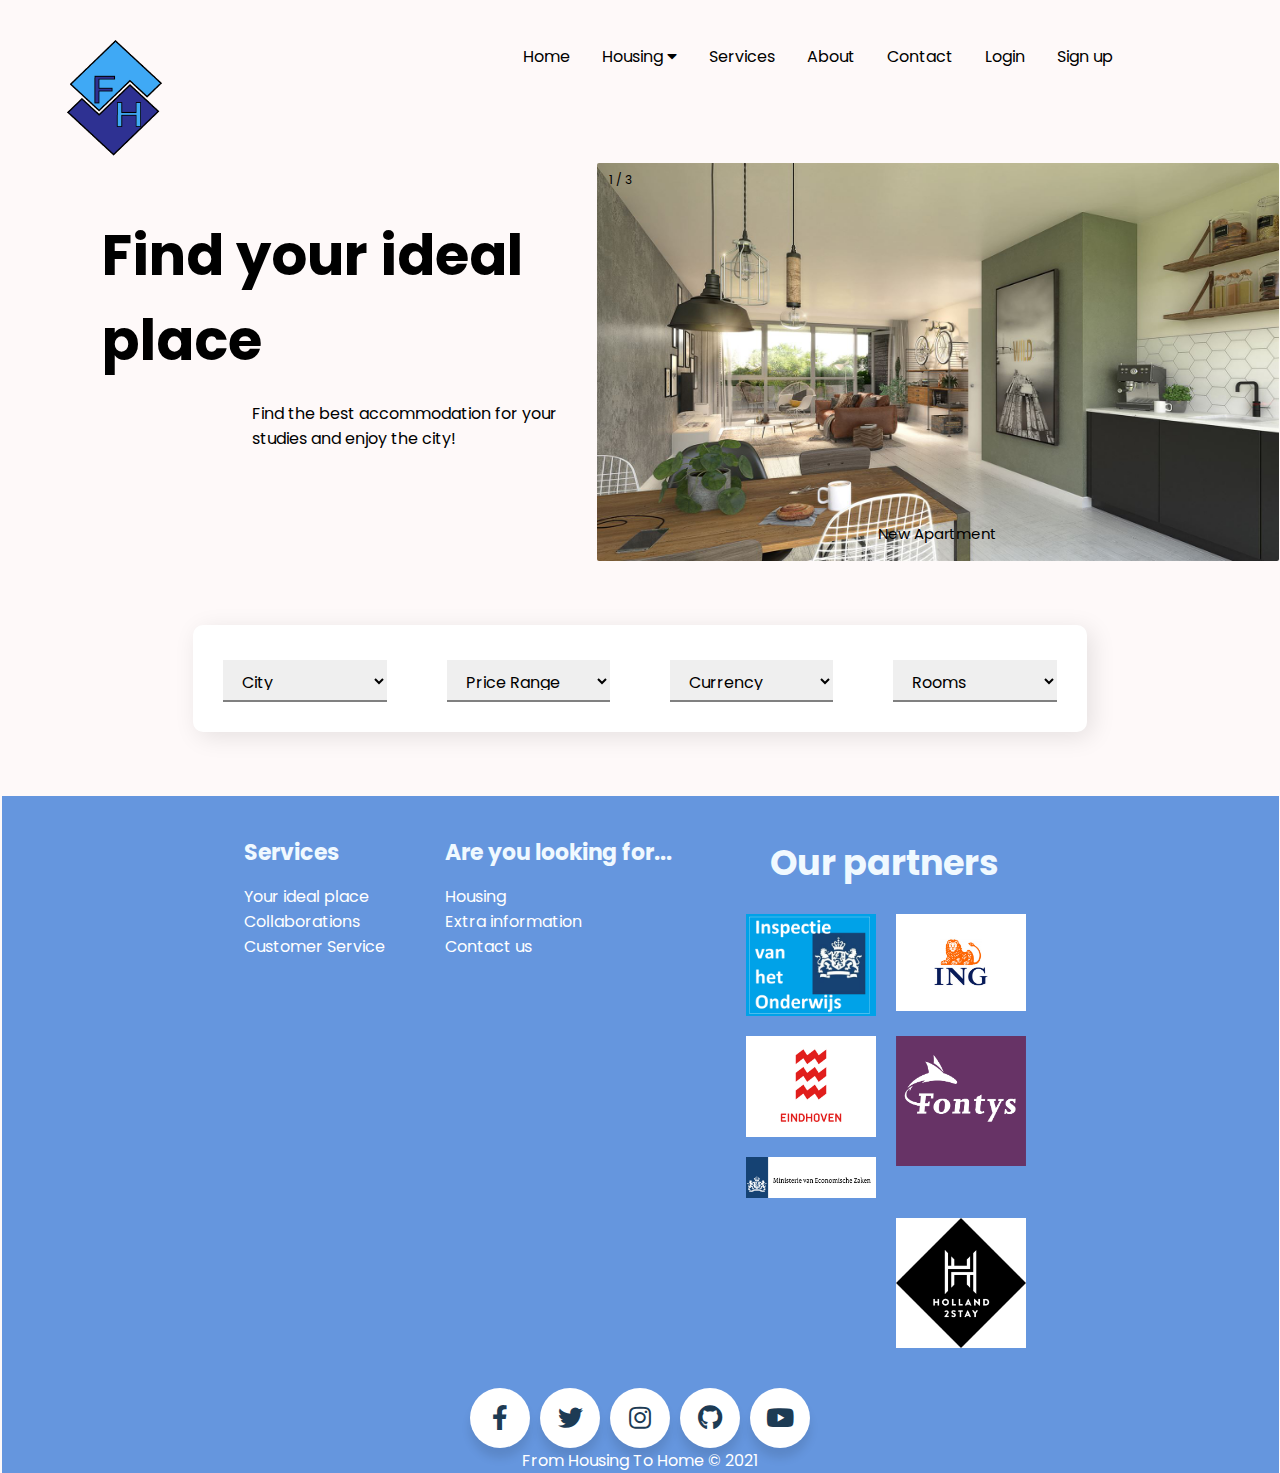
<file: HousingToHome/index.html>
<!DOCTYPE html>
<html>
<head>
	<meta charset="utf-8" />
    <meta name="viewport" content="width=device-width, initial-scale=1.0" />
	<title>From housing to home</title>
	<!--Link to the stylesheet-->
	<link rel="stylesheet" type="text/css" href="css/style.css">
	<!--Link to the JavaScript-->
	<script
  	src="https://code.jquery.com/jquery-3.6.0.min.js"
  	integrity="sha256-/xUj+3OJU5yExlq6GSYGSHk7tPXikynS7ogEvDej/m4="
  	crossorigin="anonymous"></script>
	<script type="text/javascript" defer="" src="js/script.js"></script>
	<link rel="stylesheet" href="https://cdnjs.cloudflare.com/ajax/libs/font-awesome/5.15.3/css/all.min.css"/>
</head>
<body>
	<div class="Mainpage">
		<nav>
      <ul><a href="index.html">
        <img class="logo" src="img/Asset 10@0.5x.png">
      </a>
      <li><a href="login.html">Sign up</a></li>
      <li><a href="login.html">Login</a></li>
      <li><a href="contact.html">Contact</a></li>
      <li><a href="about.html">About</a></li>
      <li><a href="services.html">Services</a></li>
      <li class="dropdown">
        <a class="dropbtn">Housing <i class="fa fa-caret-down"></i></a>
        <div class="dropdown-content">
          <a href="housing.html">With VOG</a>
          <a href="housing.html">Non VOG</a>
        </div>
      </li>
      <li><a href="index.html">Home</a></li>
    </ul>
  </nav>
	<div class="Wrapper">
		<div class="Main_Information">
			<div class="Title_Desc">
				<span class="Text_1">Find your ideal place</span><br>
				<span class="Text_2">Find the best accommodation for your studies and enjoy the city!</span>
			</div>

			<!--Image gallery-->
			<div class="slideshow-container">
				<div class="mySlides fade">
					<div class="numbertext">1 / 3</div>
					<img class="housing_images" src="img/038_1440x960.jpg">
					<div class="Housing_text">New Apartment</div>
				</div>
				<div class="mySlides fade">
					<div  class="numbertext">2 / 3</div>
					<img class="housing_images" src="img/Groningen_Student_Room-1.jpg">
					<div class="Housing_text">Student Housing</div>
				</div>
				<div class="mySlides fade">
					<div class="numbertext">3 / 3</div>
					<img class="housing_images" src="img/living.jpg">
					<div class="Housing_text">Your new place</div>
				</div>
			</div>
			<br>
		</div>
		<div class="Housing_Search">
			<div class="Filter">
				<div class="flex-container">
					<div>
						<select id="City" onchange="getCitySelectValue()">
							<option value="">City</option>
							<option value="Eindhoven">Eindhoven</option>
							<option>Amsterdam</option>
							<option>Rotterdam</option>
							<option>Den_Haag</option>
							<i class="fa fa-angle-down"></i>
						</select>
					</div>
					<div>
						<select id="Price" onchange="getPriceSelectValue()">
							<option>Price Range</option>
							<option value="lessThen">< 400</option>
							<option value="Between"> > 400 < 500</option>
							<option value="MoreThen">> 500</option>
						</select>
					</div>
					<div>
						<select id="Currency" onchange="getCurrencySelectValue()">
							<option value="">Currency</option>
							<option>Euro</option>
							<option>Dollar</option>
							<option>Pound</option>
							<option>Canadian_Dollar</option>
						</select>
					</div>
					<div>
						<select id="Rooms" onchange="getRoomSelectValue()">
							<option>Rooms</option>
							<option>Studio</option>
							<option>Private</option>
						</select>
					</div>
				</div>
			</div>
			<div id="Eindhoven" class="responsive">
				<div class="gallery">
					<a target="_blank" href="img/blankdesk.png">
						<img src="img/blankdesk.png" alt="Cinque Terre" width="600" height="400">
					</a>
					<div class="desc">
						<h2>Eindhoven</h2>
						<span>Private room, </span>
						<span>20&#13217;, </span>
						<span id="PriceEin">Price: €415, </span>
						<span>From 25 july, </span>
						<span>Registration possible - Rent</span>
					</div>
					<button class="button"><a href="housing.html">Learn more</a></button>
				</div>
			</div>
			<div id="Amsterdam" class="responsive">
				<div class="gallery">
					<a target="_blank" href="img/funky-hotel-Amsterdam.jpg">
						<img src="img/funky-hotel-Amsterdam.jpg" alt="Cinque Terre" width="600" height="400">
					</a>
					<div class="desc">
						<h2>Amsterdam</h2>
						<span>Studio room, </span>
						<span>35&#13217;, </span>
						<span id="PriceAms">Price: €645, </span>
						<span>From 30 july, </span>
						<span>Registration possible - Rent</span>
					</div>
					<button class="button"><a href="housing.html">Learn more</a></button>
				</div>
			</div>
			<div id="Rotterdam" class="responsive">
				<div class="gallery">
					<a target="_blank" href="img/campus_10.23.15_06.png">
						<img src="img/campus_10.23.15_06.png" alt="Cinque Terre" width="600" height="400">
					</a>
					<div class="desc">
						<h2>Rotterdam</h2>
						<span>Studio room, </span>
						<span>25&#13217;, </span>
						<span id="PriceRot">Price: €450, </span>
						<span>From 20 july, </span>
						<span>Registration possible - Rent</span>
					</div>
					<button class="button"><a href="housing.html">Learn more</a></button>
				</div>
			</div>
			<div id="Den_Haag" class="responsive">
				<div class="gallery">
					<a target="_blank" href="img/Groningen_Student_Room-1.jpg">
						<img src="img/Groningen_Student_Room-1.jpg" alt="Cinque Terre" width="600" height="400">
					</a>
					<div class="desc">
						<h2>Den Haag</h2>
						<span>Private room, </span>
						<span>30&#13217;, </span>
						<span id="PriceDen">Price: €525, </span>
						<span>From 18 july, </span>
						<span>Registration possible - Rent</span>
					</div>
					<button class="button"><a href="housing.html">Learn more</a></button>
				</div>
			</div>
			</div>	
				<footer>
					<div class="flexbox">
						<div class="Services">
							<h3>Services</h3>
							<p><a href="services.html">Your ideal place</a></p>
							<p><a href="services.html">Collaborations</a></p>
							<p><a href="services.html">Customer Service</a></p>
						</div>
						<div class="extra_links">
							<h3>Are you looking for...</h3>
							<p><a href="housing.html">Housing</a></p>
							<p><a href="about.html">Extra information</a></p>
							<p><a href="contact.html">Contact us</a></p>
						</div>
						<div class="Partnership">
							<h3>Our partners</h3>
							<div>
								<img class="footer-images" src="img/ING.jpeg">
							</div>
							<div>
								<img class="footer-images" src="img/Onderwijs.png">
							</div>
							<div>
								<img class="footer-images" src="img/fontys.png">
							</div>
							<div>
								<img class="footer-images" src="img/eindhovenlogo.png">
							</div>
							<div>
								<img class="footer-images" src="img/economische.png">
							</div>
							<div>
								<img class="footer-images" src="img/h2s.jpg">
							</div>
						</div>
					</div>
					<div class="wrapper">
			         <div class="button-social">
			            <div class="icon">
			               <i class="fab fa-facebook-f"></i>
			            </div>
			            <span>Facebook</span>
			         </div>
			         <div class="button-social">
			            <div class="icon">
			               <i class="fab fa-twitter"></i>
			            </div>
			            <span>Twitter</span>
			         </div>
			         <div class="button-social">
			            <div class="icon">
			               <i class="fab fa-instagram"></i>
			            </div>
			            <span>Instagram</span>
			         </div>
			         <div class="button-social">
			            <div class="icon">
			               <i class="fab fa-github"></i>
			            </div>
			            <span>Github</span>
			         </div>
			         <div class="button-social">
			            <div class="icon">
			               <i class="fab fa-youtube"></i>
			            </div>
			            <span>YouTube</span>
			         </div>
			      </div>
					<div class="copyright">From Housing To Home © 2021</div>
				</footer>
	</body>
</html>
</file>
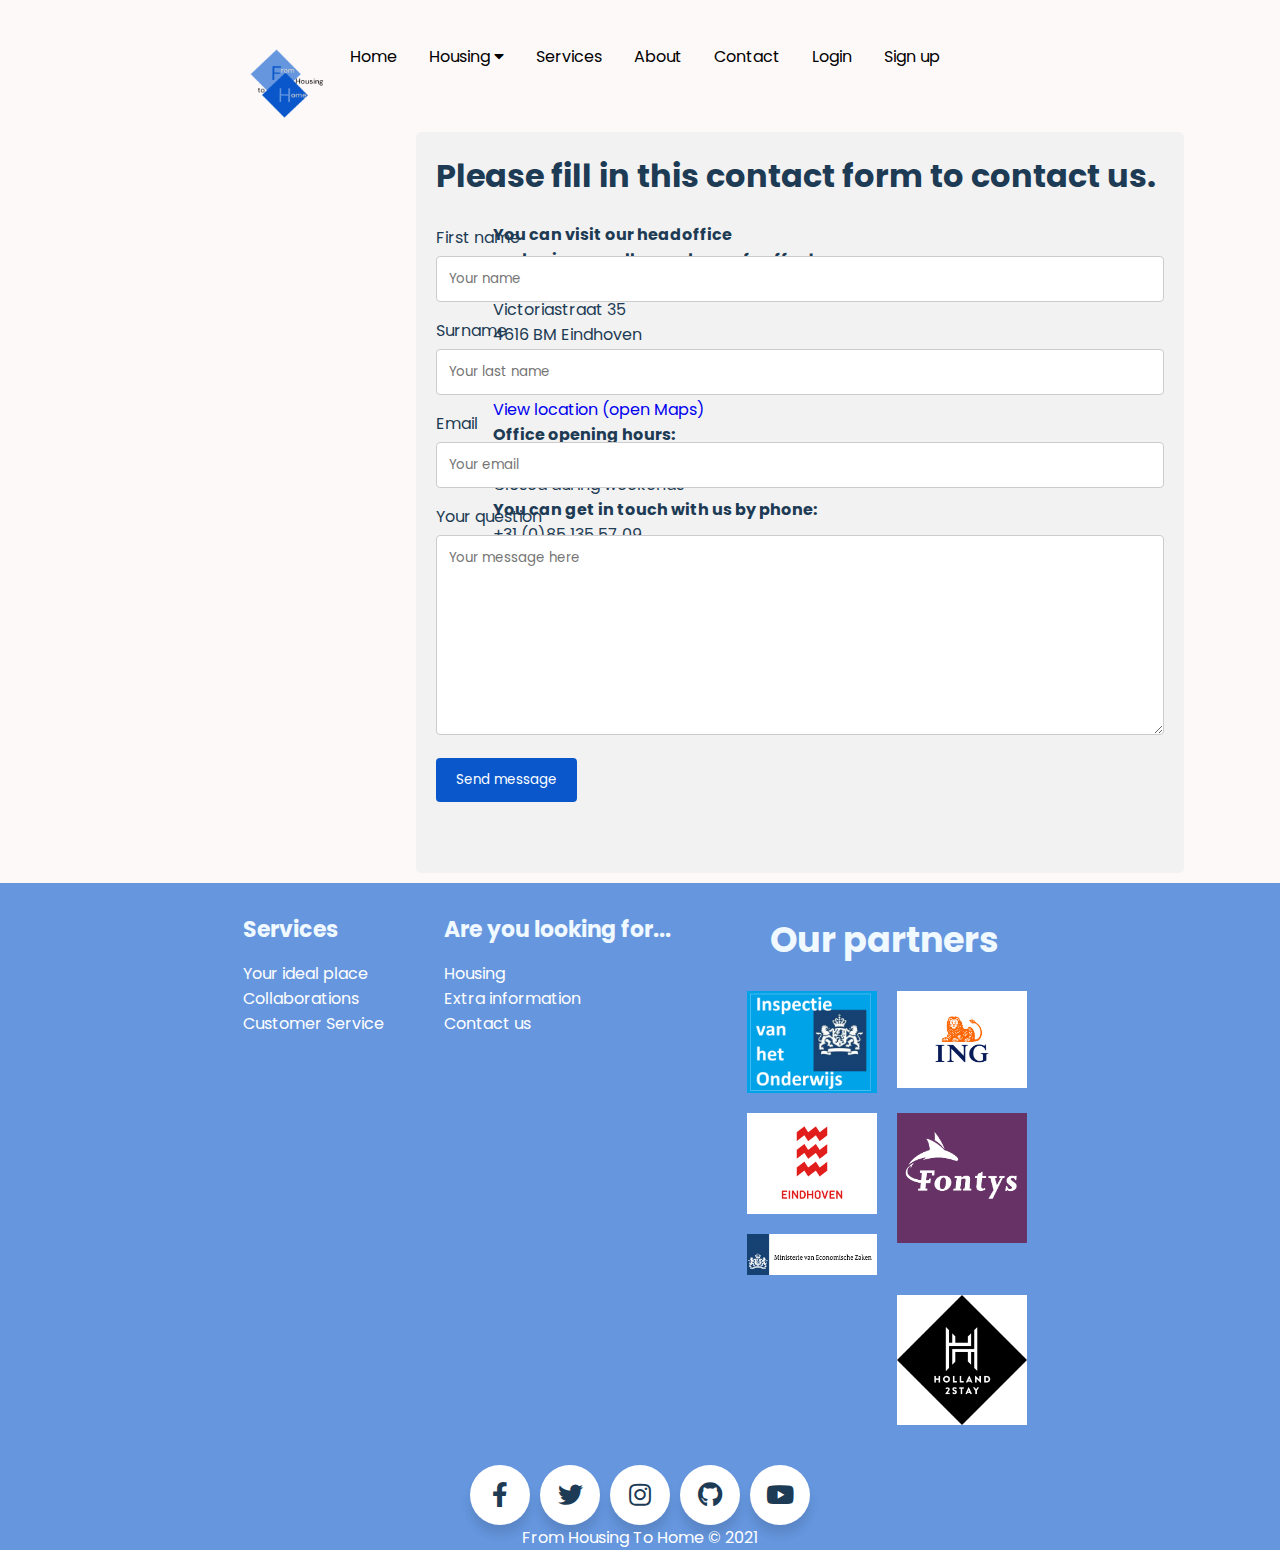
<file: HousingToHome/contact.html>
<!DOCTYPE html>
<html>
<head>
  <title>Contact</title>
  <link rel="stylesheet" href="css/style.css">
  <link
      href="https://fonts.googleapis.com/css?family=DM+Sans&display=swap"
      rel="stylesheet"
    />
    <link
      href="https://fonts.googleapis.com/css?family=Quicksand&display=swap"
      rel="stylesheet"
    />
    <link
      href="https://fonts.googleapis.com/css?family=Roboto&display=swap"
      rel="stylesheet"
    />
    <link
      href="https://fonts.googleapis.com/css?family=Inter&display=swap"
      rel="stylesheet"
    />
  <script type="text/javascript" defer="" src="js/script.js"></script>
  <script src="https://code.jquery.com/jquery-3.4.1.min.js"></script>
  <!--font links-->
  <link rel="stylesheet" href="https://cdnjs.cloudflare.com/ajax/libs/font-awesome/5.15.3/css/all.min.css"/>
</head>
<body>
  <nav>
      <ul><a href="index.html">
        <img class="logo" src="img/logoMk3.png">
      </a>
      <li><a href="login.html">Sign up</a></li>
      <li><a href="login.html">Login</a></li>
      <li><a href="contact.html">Contact</a></li>
      <li><a href="about.html">About</a></li>
      <li><a href="services.html">Services</a></li>
      <li class="dropdown">
        <a class="dropbtn">Housing <i class="fa fa-caret-down"></i></a>
        <div class="dropdown-content">
          <a href="housing.html">With VOG</a>
          <a href="housing.html">Non VOG</a>
        </div>
      </li>
      <li><a href="index.html">Home</a></li>
    </ul>
  </nav>
  <div class="contact">
    <h4>You can visit our headoffice</h4>
    <p><strong>and enjoy a really good cup of coffee!</strong></p>
    <div class="contact-info-widget">
    <p>From Housing to Home<br>Victoriastraat 35<br>4616 BM Eindhoven<br>The Netherlands</p>
    </div>
    <div class="contact-info-widget">
    <p><a href="mailto:info@holland2stay.com">info@FHTHome.com</a><br><a href="https://goo.gl/maps/DMDMZpXp3ApbRGNaA" target="_blank" rel="noopener">View location (open Maps)</a></p>
    </div>
    <div class="contact-info-widget">
    <p><strong>Office opening hours:</strong><br>Monday to Friday 09:00 - 17:30 h<br>Closed during weekends</p>
    <p><strong>You can get in touch with us by phone:</strong><br>+31 (0)85 135 57 09<br></p>
  </div>
  <div class="contact-info-widget">
  <p>&nbsp;</p>
</div>
</div>
   <div class="container_Contact">
    <h1>Please fill in this contact form to contact us.</h1><br>
  <form id="form">
    <label class="Contact_Label" for="fname">First name</label>
    <input type="text" id="FirstName" name="firstname" placeholder="Your name">
    <label class="Contact_Label" for="lname">Surname</label>
    <input type="text" id="LastName" name="lastname" placeholder="Your last name">
    <label class="Contact_Label" for="lname">Email</label>
    <input type="Email" id="Email" name="lastname" placeholder="Your email">
    <label class="Contact_Label" for="subject">Your question</label>
    <textarea id="Message" name="subject" placeholder="Your message here"></textarea>
    <input type="submit" value="Send message">
  </form>
  <div id="error"></div>
</div> 
<!--This is to make the contact form to work-->
<div class="mySlides fade">
  </div>
  <footer>
          <div class="flexbox">
            <div class="Services">
              <h3>Services</h3>
              <p><a href="services.html">Your ideal place</a></p>
              <p><a href="services.html">Collaborations</a></p>
              <p><a href="services.html">Customer Service</a></p>
            </div>
            <div class="extra_links">
              <h3>Are you looking for...</h3>
              <p><a href="housing.html">Housing</a></p>
              <p><a href="about.html">Extra information</a></p>
              <p><a href="contact.html">Contact us</a></p>
            </div>
            <div class="Partnership">
              <h3>Our partners</h3>
              <div>
                <img class="footer-images" src="img/ING.jpeg">
              </div>
              <div>
                <img class="footer-images" src="img/Onderwijs.png">
              </div>
              <div>
                <img class="footer-images" src="img/fontys.png">
              </div>
              <div>
                <img class="footer-images" src="img/eindhovenlogo.png">
              </div>
              <div>
                <img class="footer-images" src="img/economische.png">
              </div>
              <div>
                <img class="footer-images" src="img/h2s.jpg">
              </div>
            </div>
          </div>
          <div class="wrapper">
               <div class="button-social">
                  <div class="icon">
                     <i class="fab fa-facebook-f"></i>
                  </div>
                  <span>Facebook</span>
               </div>
               <div class="button-social">
                  <div class="icon">
                     <i class="fab fa-twitter"></i>
                  </div>
                  <span>Twitter</span>
               </div>
               <div class="button-social">
                  <div class="icon">
                     <i class="fab fa-instagram"></i>
                  </div>
                  <span>Instagram</span>
               </div>
               <div class="button-social">
                  <div class="icon">
                     <i class="fab fa-github"></i>
                  </div>
                  <span>Github</span>
               </div>
               <div class="button-social">
                  <div class="icon">
                     <i class="fab fa-youtube"></i>
                  </div>
                  <span>YouTube</span>
               </div>
            </div>
          <div class="copyright">From Housing To Home © 2021</div>
        </footer>
</body>
</html>
</file>
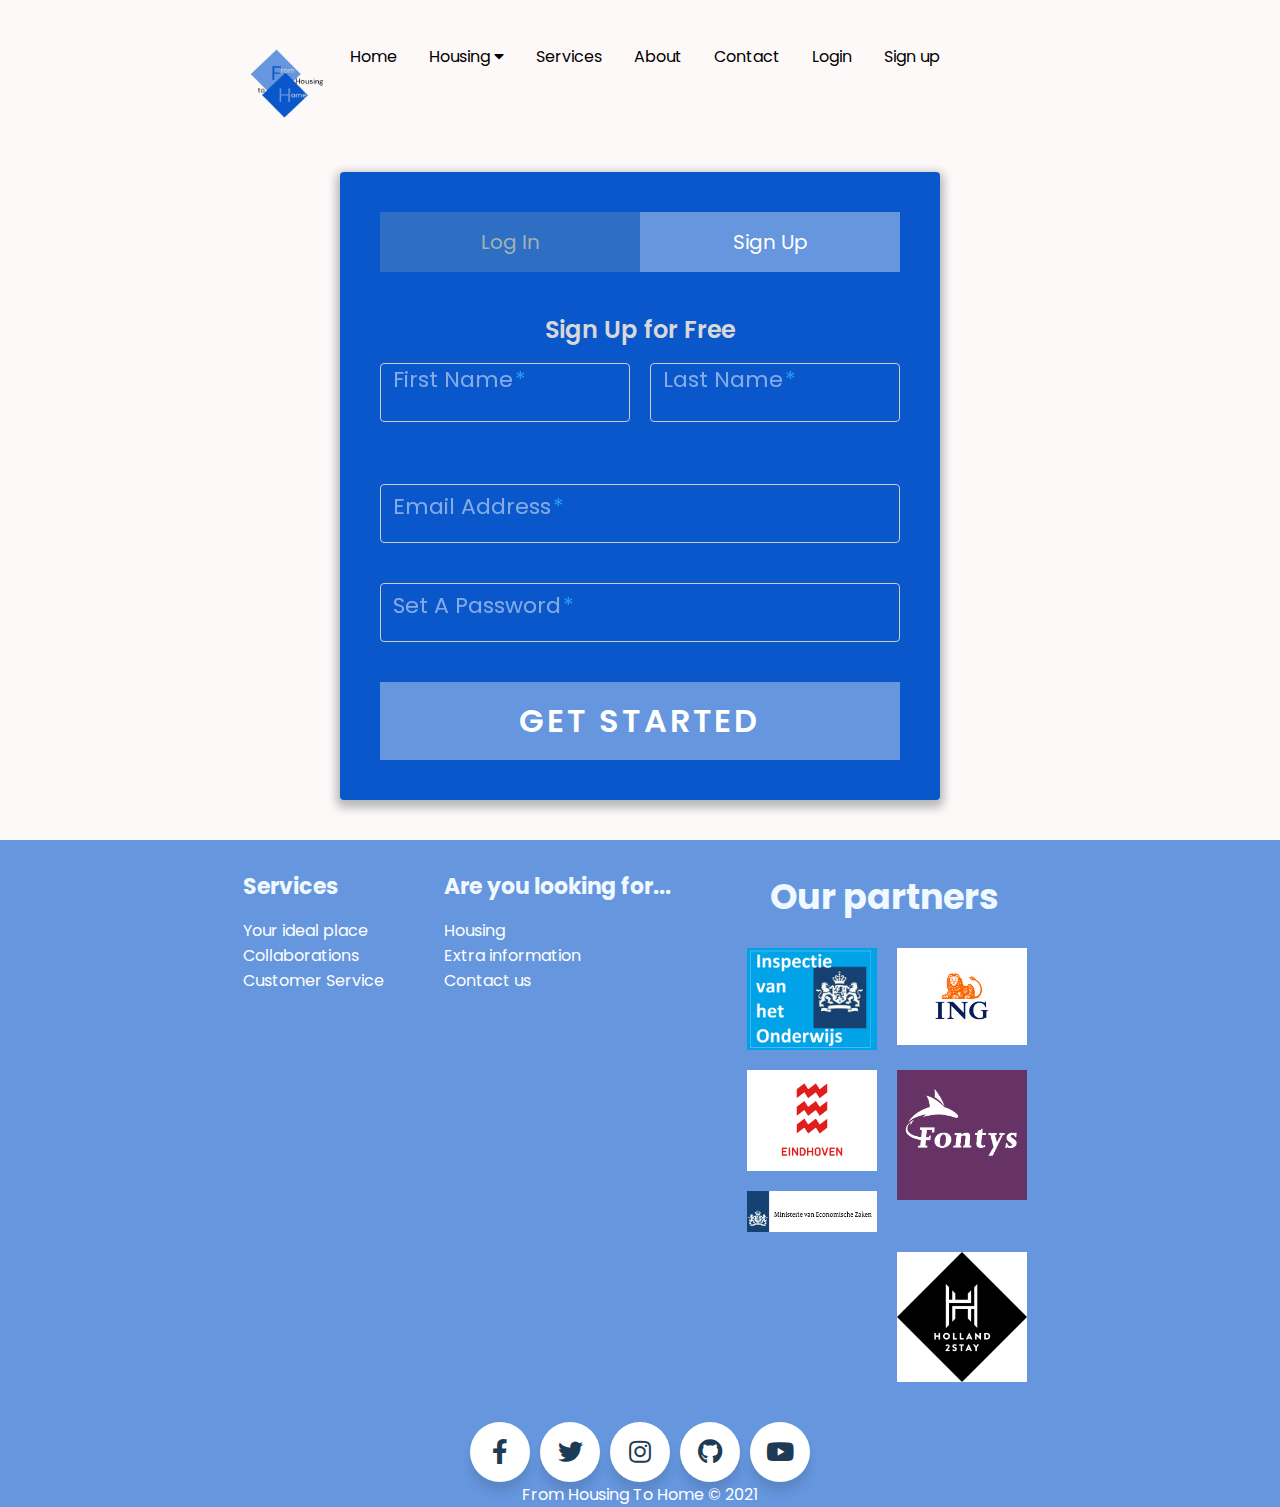
<file: HousingToHome/login.html>
<!DOCTYPE html>
<html lang="en">
  <head>
    <meta charset="utf-8" />
    <meta name="viewport" content="width=device-width, initial-scale=1.0" />
    <title>From Housing Sign up/Login</title>
    <link rel="stylesheet" href="css/style.css" />
    <script defer="" src="js/login.js"></script>
    <link href="https://fonts.googleapis.com/css?family=Manjari&display=swap" rel="stylesheet">
    <link
      href="https://fonts.googleapis.com/css?family=DM+Sans&display=swap"
      rel="stylesheet"
    />
    <link
      href="https://fonts.googleapis.com/css?family=Quicksand&display=swap"
      rel="stylesheet"
    />
    <link
      href="https://fonts.googleapis.com/css?family=Roboto&display=swap"
      rel="stylesheet"
    />
    <link
      href="https://fonts.googleapis.com/css?family=Inter&display=swap"
      rel="stylesheet"
    />
    <link rel="stylesheet" href="https://cdnjs.cloudflare.com/ajax/libs/font-awesome/5.15.3/css/all.min.css"/>
  </head>


<body>
  <div class="Mainpage">
  <nav>
      <ul><a href="index.html">
        <img class="logo" src="img/logoMk3.png">
      </a>
      <li><a href="login.html">Sign up</a></li>
      <li><a href="login.html">Login</a></li>
      <li><a href="contact.html">Contact</a></li>
      <li><a href="about.html">About</a></li>
      <li><a href="services.html">Services</a></li>
      <li class="dropdown">
        <a class="dropbtn">Housing <i class="fa fa-caret-down"></i></a>
        <div class="dropdown-content">
          <a href="housing.html">With VOG</a>
          <a href="housing.html">Non VOG</a>
        </div>
      </li>
      <li><a href="index.html">Home</a></li>
    </ul>
  </nav>
  </div>
    <div class="form">
        
        <ul class="top-area">
          <li class="tab active"><a href="#signup">Sign Up</a></li>
          <li class="tab"><a href="#login">Log In</a></li>
        </ul>
        
        <div class="tab-content">
          <div id="signup">   
            <h2>Sign Up for Free</h2>
            
            <form action="/" method="post">
            
            <div class="top-row">
              <div class="label-field">
                <label class="Login_Label">
                  First Name<span class="req">*</span>
                </label>
                <input class="Login_Imput" type="text" required autocomplete="off" />
              </div>
          
              <div class="label-field">
                <label class="Login_Label">
                  Last Name<span class="req">*</span>
                </label>
                <input class="Login_Imput" type="text"required autocomplete="off"/>
              </div>
            </div>
   
            <div class="label-field">
              <label class="Login_Label">
                Email Address<span class="req">*</span>
              </label>
              <input class="Login_Imput" type="email"required autocomplete="off"/>
            </div>
            
            <div class="label-field">
              <label class="Login_Label">
                Set A Password<span class="req">*</span>
              </label>
              <input class="Login_Imput" type="password" required autocomplete="off"/>
            </div>
            
            <button type="submit" class="button button-block"/>Get Started</button>
            
            </form>
            
          </div>

          <div id="login">   
            <h2>Welcome Back!</h2>
            
            <form action="/" method="post">
            
              <div class="label-field">
              <label class="Login_Label">
                Email Address<span class="req">*</span>
              </label>
              <input  class="Login_Imput" type="email"required autocomplete="off"/>
            </div>
            
            <div class="label-field">
              <label class="Login_Label">
                Password<span class="req">*</span>
              </label>
              <input class="Login_Imput" type="password" required autocomplete="off"/>
            </div>
            
            <p class="forgot"><a href="#">Forgot Password?</a></p>
            
            <button class="button button-block">Log In</button>
            
            </form>
   
          </div>
          
        </div>
      </div>  
      <footer>
          <div class="flexbox">
            <div class="Services">
              <h3>Services</h3>
              <p><a href="services.html">Your ideal place</a></p>
              <p><a href="services.html">Collaborations</a></p>
              <p><a href="services.html">Customer Service</a></p>
            </div>
            <div class="extra_links">
              <h3>Are you looking for...</h3>
              <p><a href="housing.html">Housing</a></p>
              <p><a href="about.html">Extra information</a></p>
              <p><a href="contact.html">Contact us</a></p>
            </div>
            <div class="Partnership">
              <h3>Our partners</h3>
              <div>
                <img class="footer-images" src="img/ING.jpeg">
              </div>
              <div>
                <img class="footer-images" src="img/Onderwijs.png">
              </div>
              <div>
                <img class="footer-images" src="img/fontys.png">
              </div>
              <div>
                <img class="footer-images" src="img/eindhovenlogo.png">
              </div>
              <div>
                <img class="footer-images" src="img/economische.png">
              </div>
              <div>
                <img class="footer-images" src="img/h2s.jpg">
              </div>
            </div>
          </div>
          <div class="wrapper">
               <div class="button-social">
                  <div class="icon">
                     <i class="fab fa-facebook-f"></i>
                  </div>
                  <span>Facebook</span>
               </div>
               <div class="button-social">
                  <div class="icon">
                     <i class="fab fa-twitter"></i>
                  </div>
                  <span>Twitter</span>
               </div>
               <div class="button-social">
                  <div class="icon">
                     <i class="fab fa-instagram"></i>
                  </div>
                  <span>Instagram</span>
               </div>
               <div class="button-social">
                  <div class="icon">
                     <i class="fab fa-github"></i>
                  </div>
                  <span>Github</span>
               </div>
               <div class="button-social">
                  <div class="icon">
                     <i class="fab fa-youtube"></i>
                  </div>
                  <span>YouTube</span>
               </div>
            </div>
          <div class="copyright">From Housing To Home © 2021</div>
        </footer>
          <script src='http://cdnjs.cloudflare.com/ajax/libs/jquery/2.1.3/jquery.min.js'></script>
           <script defer="" src="js/login.js"></script>
           
</body>
</html>
</file>
<file: HousingToHome/css/style.css>
/*Importing font*/
@import url("https://fonts.googleapis.com/css2?family=Poppins:wght@100;200;300;400;500;600;700;800;900&display=swap");

/*
=====================================================================================================================
													Code for Navigation Bar
=====================================================================================================================
*/
body {
  height: 100%;
  width: 100%;
  place-items: center;
}

* {
  padding: 0px;
  margin: 0px;
  text-decoration: none;
  list-style: none;
  box-sizing: border-box;
  font-family: Poppins;
}

ul {
  list-style-type: none;
  margin: 0;
  padding: 0;
  padding-top: 30px;
  overflow: hidden;
  padding-right: 150px;
}

li {
  float: right;
}

li a,
.dropbtn {
  display: inline-block;
  color: black;
  text-align: center;
  padding: 14px 16px;
  text-decoration: none;
}

li a:hover,
.dropdown:hover .dropbtn {
  border: 1px solid black;
  transition: 0.5s;
}

li.dropdown {
  display: inline-block;
}

.dropdown-content {
  display: none;
  position: absolute;
  background-color: #f9f9f9;
  min-width: 160px;
  box-shadow: 0px 8px 16px 0px rgba(0, 0, 0, 0.2);
  z-index: 1;
}

.dropdown-content a {
  color: black;
  padding: 12px 16px;
  text-decoration: none;
  display: block;
  text-align: left;
}

.dropdown-content a:hover {
  background-color: #f1f1f1;
}

.dropdown:hover .dropdown-content {
  display: block;
}

.logo {
  width: 95px;
  margin-left: 65px;
  margin-top: 10px;
}

/*
=====================================================================================================================
													Code for index page
=====================================================================================================================
*/

body {
  background-color: #fef9f9;
  color: #1d3b54;
  font-family: Poppins;
}

.Wrapper {
  display: flex;
  justify-content: center;
  align-items: center;
  flex-direction: column;
}

.Text_1 {
  color: rgba(0, 0, 0, 1);
  width: 495px;
  height: 163px;
  text-align: left;
  font-size: 56px;
  letter-spacing: 0;
  max-width: 800px;
  float: right;
  margin-left: 100px;
  margin-top: 50px;
  font-weight: bold;
}
.Text_2 {
  color: rgba(0, 0, 0, 1);
  width: 330px;
  height: 55px;
  text-align: left;
  font-size: 16px;
  letter-spacing: 0;
  float: right;
  margin-left: 250px;
}
.Main_Information {
  float: left;
  display: flex;
}
.Title_Desc {
  display: flex;
  flex-direction: column;
}

/*
=====================================================================================================================
                          Code for Footer 
=====================================================================================================================
*/

footer {
  background-color: #6596de;
  width: 100%;
}
.flexbox {
  margin-top: 10px;
  display: flex;
  color: #f0f9ff;
  background-color: #6596de;
  justify-content: center;
}
.flexbox > div {
  margin: 10px;
  padding: 20px;
  font-size: 30px;
}
.Services {
  justify-content: center;
  align-items: flex-end;
}
.Services a {
  color: white;
}
.Services h3 {
  font-weight: bold;
  font-size: 22px;
}
.extra_links {
  justify-content: center;
  align-items: flex-end;
  text-align: left;
}
.extra_links a {
  color: white;
}
.extra_links h3 {
  font-weight: bold;
  font-size: 22px;
}
.Partnership {
  width: 27%;
  text-align: center;
}
.footer-images {
  width: 150px;
  float: right;
  padding: 10px;
}

/*
=====================================================================================================================
                          Code for Social media icons 
=====================================================================================================================
*/

.wrapper {
  display: flex;
  justify-content: center;
}

.wrapper .button-social {
  display: inline-block;
  height: 60px;
  width: 60px;
  float: left;
  margin: 0 5px;
  overflow: hidden;
  background: #fff;
  border-radius: 50px;
  cursor: pointer;
  box-shadow: 0px 10px 10px rgba(0, 0, 0, 0.1);
  transition: all 0.3s ease-out;
  justify-content: center;
}
.wrapper .button-social:hover {
  width: 200px;
}
.wrapper .button-social .icon {
  display: inline-block;
  height: 60px;
  width: 60px;
  text-align: center;
  border-radius: 50px;
  box-sizing: border-box;
  line-height: 60px;
  transition: all 0.3s ease-out;
}
.wrapper .button-social:nth-child(1):hover .icon {
  background: #4267b2;
}
.wrapper .button-social:nth-child(2):hover .icon {
  background: #1da1f2;
}
.wrapper .button-social:nth-child(3):hover .icon {
  background: #e1306c;
}
.wrapper .button-social:nth-child(4):hover .icon {
  background: #333;
}
.wrapper .button-social:nth-child(5):hover .icon {
  background: #ff0000;
}
.wrapper .button-social .icon i {
  font-size: 25px;
  line-height: 60px;
  transition: all 0.3s ease-out;
}
.wrapper .button-social:hover .icon i {
  color: #fff;
}
.wrapper .button-social span {
  font-size: 20px;
  font-weight: 500;
  line-height: 60px;
  margin-left: 10px;
  transition: all 0.3s ease-out;
}
.wrapper .button-social:nth-child(1) span {
  color: #4267b2;
}
.wrapper .button-social:nth-child(2) span {
  color: #1da1f2;
}
.wrapper .button-social:nth-child(3) span {
  color: #e1306c;
}
.wrapper .button-social:nth-child(4) span {
  color: #333;
}
.wrapper .button-social:nth-child(5) span {
  color: #ff0000;
}

.copyright {
  color: white;
  text-align: center;
}

/*
=====================================================================================================================
													Code for Image Gallery
=====================================================================================================================
*/
.slideshow-container {
  max-width: 1000px;
  position: sticky;
  margin: auto;
  justify-content: center;
}
/* Hide the images by default */
.mySlides {
  display: none;
}
/* Next & previous buttons */
.prev,
.next {
  cursor: pointer;
  position: relative;
  top: 50%;
  width: auto;
  margin-top: -22px;
  padding: 16px;
  color: white;
  font-weight: bold;
  font-size: 18px;
  transition: 0.6s ease;
  border-radius: 0 3px 0 3px;
  user-select: none;
}
/* Position the "next button" to the right */
.next {
  right: 0;
  border-radius: 3px 0 3px 0;
}
/* On hover, add a black background color with a little bit see-through */
.prev:hover,
.next:hover {
  background-color: rgba(0, 0, 0, 0.8);
}
/* Caption text */
.Housing_text {
  color: #000000;
  font-size: 15px;
  padding: 8px 12px;
  position: absolute;
  bottom: 8px;
  width: 100%;
  text-align: center;
}
/* Number text (1/3 etc) */
.numbertext {
  color: #000000;
  font-size: 12px;
  padding: 8px 12px;
  position: absolute;
  top: 0;
}
/* The dots/bullets/indicators */
.dot {
  height: 15px;
  width: 15px;
  margin: 0 2px;
  background-color: #bbb;
  border-radius: 50%;
  display: inline-block;
  transition: background-color 0.6s ease;
}

.active {
  background-color: #717171;
}

.active {
  background-color: #717171;
}
/* Fading animation */
.fade {
  -webkit-animation-name: fade;
  -webkit-animation-duration: 1.5s;
  animation-name: fade;
  animation-duration: 1.5s;
}

@-webkit-keyframes fade {
  from {
    opacity: 0.4;
  }
  to {
    opacity: 1;
  }
}

@keyframes fade {
  from {
    opacity: 0.4;
  }
  to {
    opacity: 1;
  }
}

.housing_images {
  float: right;
  top: 150px;
  height: 398px;
  width: 682px;
  border-radius: 2px;
}

/*
=====================================================================================================================
													Code for Filter
=====================================================================================================================
*/
.Housing_Search {
  width: 100%;
  margin-bottom: 5%;
}

.flex-container {
  display: flex;
  background-color: white;
  box-shadow: 5px 5px 25px rgba(0, 0, 0, 0.1);
  border-radius: 10px;
  width: 70%;
  margin-top: 5%;
  margin-left: 15%;
}

.flex-container > div {
  margin: 10px;
  padding: 20px;
  font-size: 30px;
  width: 25%;
  text-align: center;
}

.button {
  border: none;
  outline: 0;
  display: inline-block;
  padding: 8px;
  color: black;
  background-color: rgba(9, 87, 203, 255);
  text-align: center;
  cursor: pointer;
  width: 100%;
}

.button a {
  color: white;
}

.button:hover {
  background: #0080ff;
}

select {
  height: 42px;
  padding: 10px 15px;
  line-height: 22px;
  font-size: 16px;
  width: 100%;
  border: none;
  border-bottom: 2px solid grey;
  outline: none;
}

div.gallery {
  border: 1px solid #ccc;
}

div.gallery:hover {
  border: 1px solid #777;
}

div.gallery img {
  width: 100%;
  height: auto;
}

div.desc {
  padding: 15px;
  text-align: center;
}
* {
  box-sizing: border-box;
}

.responsive {
  padding: 0 6px;
  float: left;
  width: 24.99999%;
}

@media only screen and (max-width: 700px) {
  .responsive {
    width: 49.99999%;
    margin: 6px 0;
  }
}

@media only screen and (max-width: 500px) {
  .responsive {
    width: 100%;
  }
}

.clearfix:after {
  content: "";
  display: table;
  clear: both;
}

.LearnMore {
  background-color: rgba(9, 87, 203, 255);
  height: 50px;
}

#Eindhoven {
  display: none;
  margin-top: 5%;
  margin-left: 15%;
  margin-bottom: 5%;
}
#Amsterdam {
  display: none;
  margin-top: 5%;
  margin-left: 15%;
  margin-bottom: 5%;
}
#Rotterdam {
  display: none;
  margin-top: 5%;
  margin-left: 15%;
  margin-bottom: 5%;
}
#Den_Haag {
  display: none;
  margin-top: 5%;
  margin-left: 15%;
  margin-bottom: 5%;
}
/*
=====================================================================================================================
													END OF CODE for index page
=====================================================================================================================
*/

/*
=====================================================================================================================
													Code for Housing page
=====================================================================================================================
*/

.collapse-content {
  width: 100%;
}

.collapse {
  background: #f0ecec;
  margin-bottom: 2%;
}

.collapse a {
  display: block;
  font-size: 1rem;
  font-weight: 500;
  padding: 0.9rem 1.8rem;
  color: #555555;
  position: relative;
}

.collapse a {
  background: #f0ecec;
}

.collapse a:before {
  content: "";
  border-top: 7px solid #555555;
  border-left: 7px solid transparent;
  border-right: 7px solid transparent;
  position: absolute;
  top: 25px;
  right: 30px;
}

.inner-content {
  padding: 1.8rem;
}

.content {
  max-height: 0em;
  transition: 0.3s linear 0s;
  overflow: hidden;
}

.collapse + .collapse a {
  border-top: 1px solid rgba(255, 255, 255, 0.7);
}

h3 {
  margin-bottom: 15px;
}

.collapse:target .content {
  max-height: 15em;
}

.collapse:target a:before {
  transform: rotate(-90deg);
}

@media (max-width: 768px) {
  .collapse-content {
    width: 80vw;
    margin: auto;
    box-shadow: 10px 10px 5px 0px rgba(0, 0, 0, 0.75);
  }
}
@media (max-width: 425px) {
  body {
    line-height: 1.3;
  }
  .collapse-content {
    width: 80vw;
  }
  .inner-content {
    padding: 1.2rem;
  }
  .inner-content h3 {
    margin-bottom: 0.3rem;
  }
}
@media (max-width: 320px) {
  body {
    line-height: 1.3;
  }
  .collapse-content {
    width: 80vw;
  }
  .inner-content {
    padding: 0.8rem;
  }
  .inner-content h3 {
    margin-bottom: 0.3rem;
  }
}

/*
=====================================================================================================================
													Code for Image Cards
=====================================================================================================================
*/
.lat_1 {
  width: 20%;
  padding: 1.5%;
  position: relative;
  margin: 0;
  float: left;
}
.hus_1 {
  background-color: #ffffff;
  color: #2c69bb;
  padding: 2%;
  margin-bottom: 2%;
  border-radius: 10px;
  border: 1px solid #2c69bb;
  font-weight: 500;
}
.hus_2 {
  width: 15%;
  display: inline-block;
}
.hus_3 {
  width: 75%;
  text-align: center;
  display: inline-block;
}

.container {
  display: block;
  position: relative;
  padding-left: 30px;
  margin-bottom: 10px;
  cursor: pointer;
  font-size: 18px;
  -webkit-user-select: none;
  -moz-user-select: none;
  -ms-user-select: none;
  user-select: none;
}
.range-slider {
  width: 300px;
  margin: auto;
  text-align: center;
  position: relative;
  height: 6em;
}

/* Hide the browser's default checkbox */
.container input {
  position: absolute;
  opacity: 0;
  cursor: pointer;
  height: 0;
  width: 0;
}

/* Create a custom checkbox */
.checkmark {
  position: absolute;
  top: 0;
  left: 0;
  height: 20px;
  width: 20px;
  background-color: #fff;
  border: 1px solid #333;
}

/* On mouse-over, add a grey background color */
.container:hover input ~ .checkmark {
  background-color: #ccc;
}

/* When the checkbox is checked, add a blue background */
.container input:checked ~ .checkmark {
  background-color: #333;
}

/* Create the checkmark/indicator (hidden when not checked) */
.checkmark:after {
  content: "";
  position: absolute;
  display: none;
}

/* Show the checkmark when checked */
.container input:checked ~ .checkmark:after {
  display: block;
}

/* Style the checkmark/indicator */
.container .checkmark:after {
  left: 9px;
  top: 5px;
  width: 5px;
  height: 10px;
  border: solid white;
  border-width: 0 3px 3px 0;
  -webkit-transform: rotate(45deg);
  -ms-transform: rotate(45deg);
  transform: rotate(45deg);
}

/* Results Gallery*/

@import url("https://fonts.googleapis.com/css?family=Poppins:400,500,600,700&display=swap");

.container-gallery {
  padding: 0 40px;
  display: flex;
  align-items: center;
  flex-wrap: wrap;
  /* Compensate for excess margin on outer gallery flex items */
  margin: 2rem 2rem;
  /*padding: 5%;*/
}
.card {
  height: 280px;
  max-width: 350px;
  margin: 0 20px;
  background: white;
  transition: 0.4s;
  box-shadow: 2px 2px 5px rgba(0, 0, 0, 0.2);
}
.card:hover {
  height: 470px;
  box-shadow: 5px 5px 10px rgba(0, 0, 0, 0.2);
}
.card .img {
  height: 200px;
  width: 100%;
}
.card .img img {
  height: 100%;
  width: 100%;
  object-fit: cover;
}
.card .top-text {
  padding: 5px;
}
.card .top-text .name {
  font-size: 25px;
  font-weight: 600;
  color: #202020;
}
.card .top-text p {
  font-size: 20px;
  font-weight: 600;
  color: #e74c3c;
  line-height: 20px;
}
.card .bottom-text {
  padding: 0 20px 10px 20px;
  margin-top: 5px;
  background: white;
  opacity: 0;
  visibility: hidden;
  transition: 0.1s;
}
.card:hover .bottom-text {
  opacity: 1;
  visibility: visible;
}
.card .bottom-text .text {
  text-align: justify;
}
.card .bottom-text .btn {
  margin: 10px 0;
  text-align: left;
}
.card .bottom-text .btn a {
  text-decoration: none;
  background: #e74c3c;
  color: #f2f2f2;
  padding: 5px 8px;
  border-radius: 3px;
  display: inline-flex;
  transition: 0.2s;
}
.card .bottom-text .btn a:hover {
  transform: scale(0.9);
}
@media screen and (max-width: 978px) {
  .container-gallery {
    flex-wrap: wrap;
    flex-direction: column;
  }
  .card {
    max-width: 700px;
    margin: 20px 0;
  }
}
/*
=====================================================================================================================
													END OF CODE Housing page
=====================================================================================================================
*/

/*
=====================================================================================================================
													code for Services page
=====================================================================================================================
*/
/*Containers*/

.img-hover-zoom {
  height: auto;
  overflow: hidden;
}

/*Blur-zoom container*/
.img-hover-zoom--blur img {
  transition: transform 1s, filter 2s ease-in-out;
  filter: blur(2px);
  transform: scale(0.8);
}

/*The Transformation*/
.img-hover-zoom--blur:hover img {
  filter: blur(0);
  transform: scale(1);
}

p {
  font-size: 16px;
}
.margin {
  margin-bottom: 45px;
  font-weight: bold;
}
.bg-1 {
  background-color: #4886ce; /* Blue */
  color: #c5c2c2;
  background-size: auto;
}
.bg-2 {
  background-color: rgb(56, 56, 148); /* Dark Blue */
  color: white;
  text-align: justify;
  padding: 10%;
}
.bg-3 {
  background-color: #ffffff; /* White */
  color: #000000;
}
.bg-4 {
  background-color: #2f2f2f; /* Black Gray */
  color: #fff;
}
.container-fluid {
  padding-top: 70px;
  padding-bottom: 70px;
}
.col-sm-4 {
  text-align: justify;
}
/*Image container*/
.img-responsive {
  height: auto;
  overflow: hidden;
  max-width: 350px;
  min-width: 350px;
  max-height: 300px;
  min-height: 300px;
  display: flex;
}

/*Colorize-zoom container*/
.img-responsive--colorize img {
  transition: transform 0.5s, filter 1.5s ease-in-out;
  filter: grayscale(100%);
}

/*The Transformation*/

.img-responsive--colorize:hover img {
  filter: grayscale(0);
  transform: scale(1.1);
}

/*
=====================================================================================================================
													END OF CODE Services page
=====================================================================================================================
*/

/*
=====================================================================================================================
													code for Contact page
=====================================================================================================================
*/

input[type="text"],
input[type="email"],
textarea {
  width: 100%;
  padding: 12px;
  border: 1px solid #ccc;
  border-radius: 4px;
  box-sizing: border-box;
  margin-top: 6px;
  margin-bottom: 16px;
  resize: vertical;
}
input[type="submit"] {
  background-color: rgba(
    9.000000413507223,
    87.00000241398811,
    203.00000309944153,
    1
  );
  color: white;
  padding: 12px 20px;
  border: none;
  border-radius: 4px;
  cursor: pointer;
}
textarea {
  height: 200px;
}
.container_Contact {
  border-radius: 5px;
  background-color: #f2f2f2;
  padding: 20px;
  margin-left: 25%;
  margin-top: -440px;
  width: 60%;
}
#error {
  background-color: white;
  width: 100%;
  border: none;
  color: black;
  padding: 16px 32px;
  text-align: center;
  text-decoration: none;
  display: inline-block;
  font-size: 16px;
  margin: 4px 2px;
  border: 2px solid #555555;
  border-radius: 5px;
  visibility: hidden;
}

.contact {
  padding-top: 90px;
  padding-left: 30px;
}
/*
=====================================================================================================================
													END OF CODE Contact page
=====================================================================================================================
*/

/*
=====================================================================================================================
													code for About page
=====================================================================================================================
*/
/* Main Header Container */
.HeaderSection {
  background-image: url("../img/HeaderImage.jpg");
  background-attachment: fixed;
  background-size: cover;
  background-position: center;
}

.AboutPageHeader {
  font-size: 500%;
  color: rgb(94, 145, 240);
  text-shadow: 0px 7px rgba(0, 0, 0, 0.2);
  text-align: center;
  padding: 150px;
  background-color: rgba(0, 0, 0, 0.5);
}

/* About Info Container */
.AboutSection {
  padding: 5%;
  text-align: center;
}

.AboutInfoHeader {
  color: rgb(94, 145, 240);
  font-size: 350%;
  padding-bottom: 2%;
  text-align: justify;
}

html {
  box-sizing: border-box;
}

*,
*:before,
*:after {
  box-sizing: inherit;
}

.About_column {
  float: left;
  width: 25%;
  margin-bottom: 5%;
  padding: 0 8px;
}

@media screen and (max-width: 650px) {
  .About_column {
    width: 100%;
    display: block;
  }
}

.About_card {
  box-shadow: 0 4px 8px 0 rgba(0, 0, 0, 0.2);
  height: 100%;
  padding-bottom: 10px;
}

.About_title {
  font-weight: bold;
}

.About_container {
  padding: 0 16px;
  text-align: justify;
}

.About_container h2 {
  color: black;
  font-weight: 600;
  margin-top: 15px;
}

.About_container::after,
.row::after {
  content: "";
  clear: both;
  display: table;
}

.About_button {
  border: none;
  outline: 0;
  display: inline-block;
  padding: 8px;
  color: white;
  background-color: rgba(9, 87, 203, 255);
  text-align: center;
  cursor: pointer;
  width: 100%;
  margin-top: 10px;
}

.About_button:hover {
  background: #0080ff;
}
.About_avatar_image {
  border-radius: 50%;
  width: 50%;
  margin-left: 25%;
  margin-top: 20px;
}
.Information_About {
  text-align: center;
}
/*
=====================================================================================================================
													END OF CODE About page
=====================================================================================================================
*/

/*
=====================================================================================================================
													code for login/signup page
=====================================================================================================================
*/
.form {
  background-color: rgba(9, 87, 203, 255);
  padding: 40px;
  max-width: 600px;
  margin: 40px auto;
  border-radius: 4px;
  box-shadow: 0 4px 10px 4px rgba(19, 35, 47, 0.3);
}
.top-area {
  list-style: none;
  padding: 0;
  margin: 0 0 40px 0;
}
.top-area:after {
  content: "";
  display: table;
  clear: both;
}
.top-area li a {
  display: block;
  text-decoration: none;
  padding: 15px;
  background: rgba(160, 179, 176, 0.25);
  color: #a0b3b0;
  font-size: 20px;
  float: left;
  width: 100%;
  text-align: center;
  cursor: pointer;
  transition: 0.5s ease;
}
.top-area li a:hover {
  background: #0080ff;
  color: #ffffff;
}
.top-area .active a {
  background: #6596de;
  color: #ffffff;
}

.tab-content > div:last-child {
  display: none;
}

.tab {
  width: 50%;
}

.tab_active {
  width: 50%;
}

h2 {
  text-align: center;
  color: rgb(216, 216, 216);
  font-weight: 600;
  margin: 0 0 10px;
  margin-top: 5px;
}
.Login_Label {
  position: absolute;
  -webkit-transform: translateY(6px);
  transform: translateY(6px);
  left: 13px;
  color: rgba(255, 255, 255, 0.5);
  transition: all 0.25s ease;
  -webkit-backface-visibility: hidden;
  pointer-events: none;
  font-size: 22px;
}
label .req {
  margin: 2px;
  color: #1da1f2;
}
label.active {
  -webkit-transform: translateY(50px);
  transform: translateY(50px);
  left: 2px;
  font-size: 14px;
}
label.active .req {
  opacity: 0;
}
label.highlight {
  color: #ffffff;
}
.Login_Imput {
  font-size: 22px;
  display: block;
  width: 100%;
  height: 100%;
  padding: 12px;
  background: none;
  background-image: none;
  border: 1px solid #ccc;
  color: #ffffff;
  border-radius: 4px;
  transition: border-color 0.25s ease, box-shadow 0.25s ease;
}
input:focus {
  outline: 0;
  border-color: #1da1f2;
}
.label-field {
  position: relative;
  margin-bottom: 40px;
}
.top-row:after {
  content: "";
  display: table;
  clear: both;
}
.top-row > div {
  float: left;
  width: 48%;
  margin-right: 4%;
}
.top-row > div:last-child {
  margin: 0;
}
.button {
  border: 0;
  outline: none;
  border-radius: 0;
  padding: 15px 0;
  font-size: 2rem;
  font-weight: 600;
  text-transform: uppercase;
  letter-spacing: 0.1em;
  background: #6596de;
  color: #ffffff;
  transition: all 0.5s ease;
  -webkit-appearance: none;
}
.button:hover,
.button:focus {
  background: #0080ff;
}
.button-block {
  display: block;
  width: 100%;
}
.forgot {
  margin-top: -20px;
  text-align: right;
  color: white;
}
.forgot a {
  color: white;
}
@media (max-width: 765px) {
  label {
    left: 0;
  }
}
/* Code By Webdevtrick ( https://webdevtrick.com ) */
</file>
